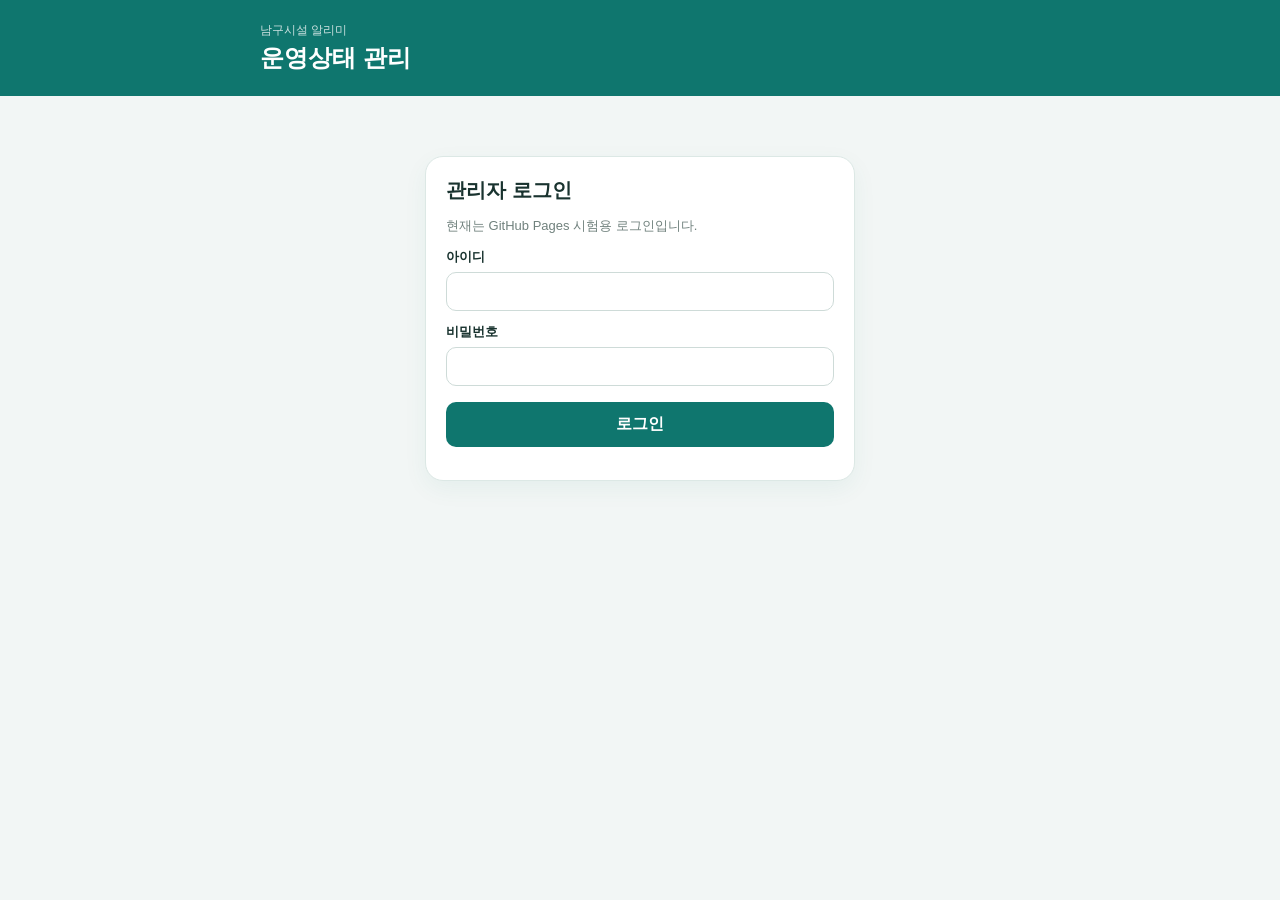
<file: admin/index.html>
<!DOCTYPE html>
<html lang="ko">
<head>
  <meta charset="UTF-8">
  <meta name="viewport" content="width=device-width, initial-scale=1.0">
  <meta name="robots" content="noindex,nofollow">
  <title>남구시설 알리미 관리자</title>
  <link rel="stylesheet" href="./admin.css">
</head>
<body>
  <header class="admin-header">
    <div>
      <p>남구시설 알리미</p>
      <h1>운영상태 관리</h1>
    </div>
    <button id="logoutButton" class="secondary-button" hidden>로그아웃</button>
  </header>

  <main class="admin-main">
    <section id="loginPanel" class="panel login-panel">
      <h2>관리자 로그인</h2>
      <p class="subtext">현재는 GitHub Pages 시험용 로그인입니다.</p>
      <label>아이디<input id="adminId" autocomplete="username"></label>
      <label>비밀번호<input id="adminPassword" type="password" autocomplete="current-password"></label>
      <button id="loginButton" class="primary-button">로그인</button>
      <p id="loginMessage" class="message"></p>
    </section>

    <section id="managerPanel" hidden>
      <div class="mode-banner" id="modeBanner"></div>

      <section class="panel">
        <div class="panel-heading">
          <div>
            <p class="eyebrow">시설 상태 변경</p>
            <h2>운영정보 입력</h2>
          </div>
          <button id="reloadButton" class="secondary-button">새로고침</button>
        </div>

        <div class="form-grid">
          <label>시설
            <select id="facilitySelect"></select>
          </label>

          <fieldset>
            <legend>운영상태</legend>
            <div class="status-options">
              <label><input type="radio" name="status" value="OPEN"> 운영</label>
              <label><input type="radio" name="status" value="CLOSED"> 휴장</label>
              <label><input type="radio" name="status" value="SCHEDULED_CLOSE"> 휴장예정</label>
            </div>
          </fieldset>

          <label>사유
            <select id="reasonSelect">
              <option value="">해당 없음</option>
              <option>폭염</option>
              <option>우천</option>
              <option>강풍</option>
              <option>시설점검</option>
              <option>공사</option>
              <option>행사</option>
              <option>기타</option>
            </select>
          </label>

          <label>기타 사유
            <input id="customReason" placeholder="기타 선택 시 입력">
          </label>

          <label>운영시간
            <input id="hoursInput" placeholder="예: 09:00 ~ 19:00">
          </label>

          <label>휴장일
            <input id="closedDayInput" placeholder="예: 매주 월요일">
          </label>

          <label class="full">관리자
            <input id="adminNameInput">
          </label>

          <label class="full">푸시 알림 문구
            <textarea id="pushMessage" rows="3" placeholder="비워두면 상태와 사유를 기준으로 자동 생성"></textarea>
          </label>
        </div>

        <div class="switch-row">
          <label><input id="sendPush" type="checkbox" checked> 상태 변경 시 푸시 발송</label>
        </div>

        <button id="saveButton" class="primary-button">저장</button>
        <p id="saveMessage" class="message"></p>
      </section>

      <section class="panel">
        <div class="panel-heading">
          <div>
            <p class="eyebrow">최근 기록</p>
            <h2>변경이력</h2>
          </div>
        </div>
        <div id="historyList" class="history-list"></div>
      </section>
    </section>
  </main>

  <script src="../config.js"></script>
  <script src="./admin.js"></script>
</body>
</html>
</file>
<file: admin/admin.css>
*{box-sizing:border-box}
:root{font-family:"Pretendard","Noto Sans KR",sans-serif;color:#19332f;background:#f2f6f5}
body{margin:0}
button,input,select,textarea{font:inherit}
.admin-header{display:flex;justify-content:space-between;align-items:center;padding:22px max(18px,calc((100% - 760px)/2));background:#0f766e;color:#fff}
.admin-header p{margin:0 0 3px;font-size:12px;opacity:.78}
.admin-header h1{margin:0;font-size:24px}
.admin-main{width:min(100%,760px);margin:0 auto;padding:20px 14px 40px}
.panel{margin-bottom:16px;padding:20px;background:#fff;border:1px solid #dce8e5;border-radius:18px;box-shadow:0 8px 24px rgba(15,118,110,.06)}
.login-panel{max-width:430px;margin:40px auto}
h2{margin:0;font-size:20px}
.subtext,.message{color:#70817d;font-size:13px}
label{display:grid;gap:6px;font-size:13px;font-weight:750}
input,select,textarea{width:100%;padding:11px 12px;border:1px solid #cedbd8;border-radius:10px;background:#fff}
textarea{resize:vertical}
.primary-button,.secondary-button{border:0;border-radius:10px;cursor:pointer;font-weight:800}
.primary-button{width:100%;margin-top:16px;padding:12px;background:#0f766e;color:#fff}
.secondary-button{padding:9px 12px;background:#eaf3f1;color:#0f766e}
.login-panel label+label{margin-top:12px}
.panel-heading{display:flex;align-items:center;justify-content:space-between;margin-bottom:18px}
.eyebrow{margin:0 0 3px;color:#0f766e;font-size:11px;font-weight:900;letter-spacing:.08em}
.form-grid{display:grid;grid-template-columns:1fr 1fr;gap:14px}
.full{grid-column:1/-1}
fieldset{grid-column:1/-1;margin:0;padding:12px;border:1px solid #cedbd8;border-radius:10px}
legend{padding:0 5px;font-size:13px;font-weight:800}
.status-options{display:flex;gap:18px;flex-wrap:wrap}
.status-options label{display:flex;align-items:center;gap:6px}
.status-options input,.switch-row input{width:auto}
.switch-row{margin-top:16px}
.switch-row label{display:flex;align-items:center;gap:7px}
.mode-banner{margin-bottom:14px;padding:11px 14px;border-radius:12px;background:#fff7df;color:#7c5c10;font-size:13px;font-weight:750}
.history-item{padding:13px 0;border-bottom:1px solid #e7efed}
.history-item:last-child{border-bottom:0}
.history-top{display:flex;justify-content:space-between;gap:12px;font-size:12px;color:#71847f}
.history-title{margin-top:5px;font-weight:850}
.history-detail{margin-top:4px;color:#657672;font-size:13px}
.empty{padding:20px;text-align:center;color:#81918e}
@media(max-width:560px){.form-grid{grid-template-columns:1fr}.full,fieldset{grid-column:auto}.admin-header{padding-left:16px;padding-right:16px}}
</file>
